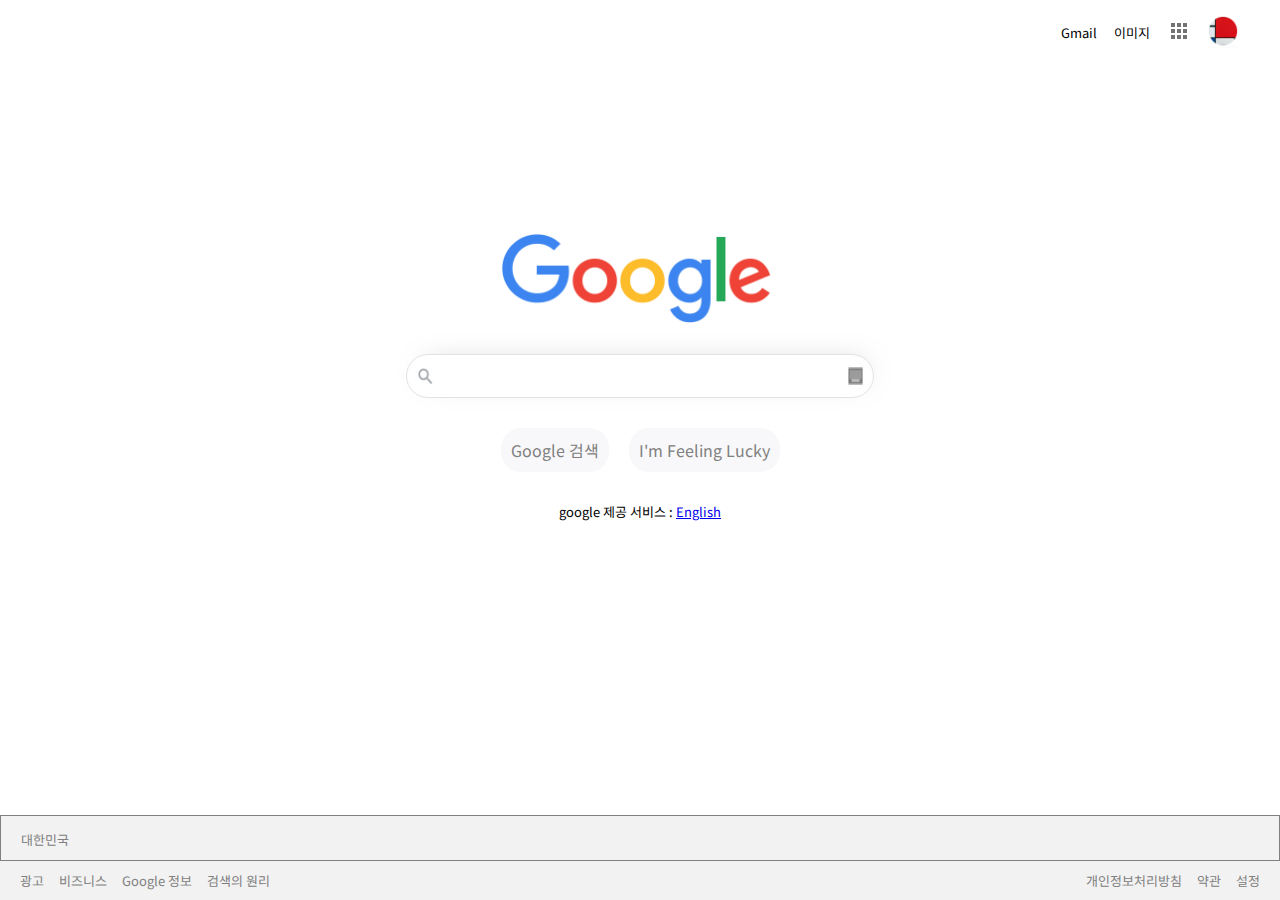
<file: web-basic/tranining/google/index.html>
<!DOCTYPE html>
<html lang="en">
  <head>
    <meta charset="UTF-8" />
    <meta name="viewport" content="width=device-width, initial-scale=1.0" />
    <link rel="stylesheet" href="./css/styles.css" />
    <title>Google</title>
  </head>
  <body>
    <header>
      <div class="gmail">
        <span class="gmail_text">Gmail</span>
      </div>
      <div class="image">
        <span class="image_text">이미지</span>
      </div>
      <div class="list">
        <img src="./images/list.png" alt="list" />
      </div>
      <div class="me">
        <img src="./images/me.png" alt="me" class="me_img" />
      </div>
    </header>

    <main>
      <div>
        <img src="./images/logo.png" alt="logo" class="logo_img" />
      </div>
      <form>
        <div class="form_box">
          <img src="./images/search.png" alt="search" class="search_img" />
          <input type="text" />
          <img
            src="./images/keyboard.png"
            alt="keyboard"
            class="keyboard_img"
          />
        </div>
      </form>
      <ul>
        <li>
          <a href="#">Google 검색</a>
        </li>
        <li>
          <a href="https://www.google.com/doodles">I'm Feeling Lucky</a>
        </li>
      </ul>
      <div class="service">
        <span class="service_text">google 제공 서비스 :</span>
        <a href="#">English</a>
      </div>
    </main>

    <footer>
      <div class="country">
        <span class="country_text">대한민국</span>
      </div>
      <nav>
        <ul class="nav_left">
          <li>
            <a href="#">광고</a>
          </li>
          <li>
            <a href="#">비즈니스</a>
          </li>
          <li>
            <a href="#">Google 정보</a>
          </li>
          <li>
            <a href="#">검색의 원리</a>
          </li>
        </ul>
        <ul class="nav_right">
          <li>
            <a href="#">개인정보처리방침</a>
          </li>
          <li>
            <a href="#">약관</a>
          </li>
          <li>
            <a href="#">설정</a>
          </li>
        </ul>
      </nav>
    </footer>
  </body>
</html>
</file>
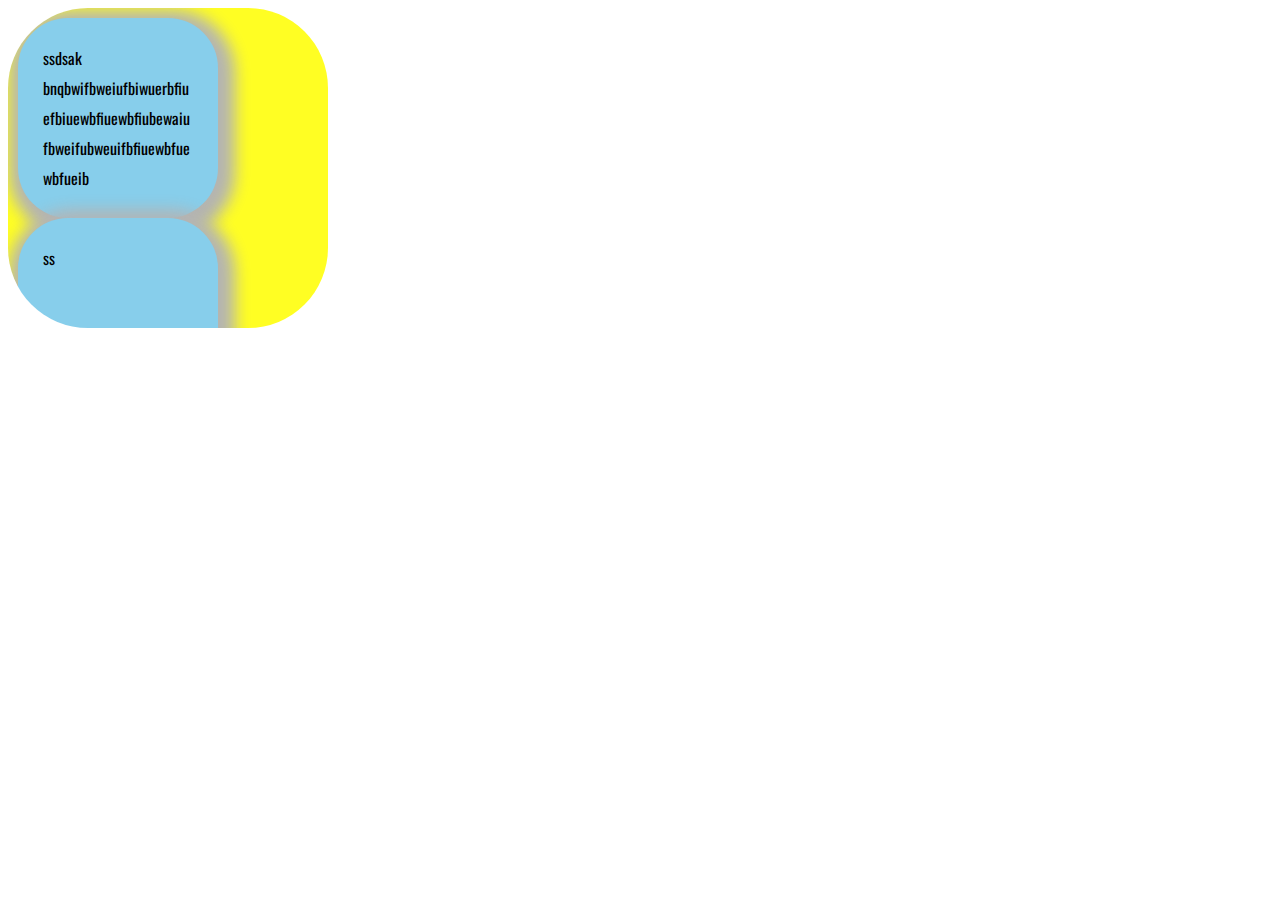
<file: web-basic/tranining/3_week/box.html>
<!DOCTYPE html>
<html lang="en">
  <head>
    <meta charset="UTF-8" />
    <meta name="viewport" content="width=device-width, initial-scale=1.0" />
    <title>Box</title>
    <style>
      @import url("https://fonts.googleapis.com/css2?family=Hachi+Maru+Pop&family=Oswald:wght@200;300;400&display=swap");

      html {
        font-size: 16px;
      }
      .box {
        background-color: #fffe23;
        width: 300px;
        height: 300px;
        padding: 10px;

        /* border-radius */
        border-radius: 25%;

        /* overflow */
        overflow: scroll;

        /* opacity 투명도 */
        /*opacity: 0.5;*/

        /* display: none 아예 없애기 */
        /*display: none;*/
      }

      .item {
        font-family: "Oswald", sans-serif;
        font-size: 1rem;
        background-color: skyblue;
        width: 200px;
        height: 200px;
        padding: 25px;
        box-sizing: border-box;

        border-radius: 25%;

        overflow: scroll;

        /* word-break */
        word-break: break-word;

        /* line-height */
        line-height: 30px;

        /* cursor */
        cursor: help;

        /* box-shadow */
        box-shadow: 4px 5px 15px 13px rgba(180, 180, 180, 0.98);
      }

      @media screen and (max-width: 700px) {
        .item {
          font-size: 1rem;
        }
      }
    </style>
  </head>
  <body>
    <div class="box">
      <div class="item">
        ssdsak
        bnqbwifbweiufbiwuerbfiuefbiuewbfiuewbfiubewaiufbweifubweuifbfiuewbfuewbfueib
      </div>
      <div class="item">ss</div>
      <div class="item">ss</div>
      <div class="item">ss</div>
      <div class="item">ss</div>
      <div class="item">ss</div>
      <div class="item">ss</div>
      <div class="item">ss</div>
      <div class="item">ss</div>
      <div class="item">ss</div>
      <div class="item">ss</div>
    </div>
  </body>
</html>
</file>
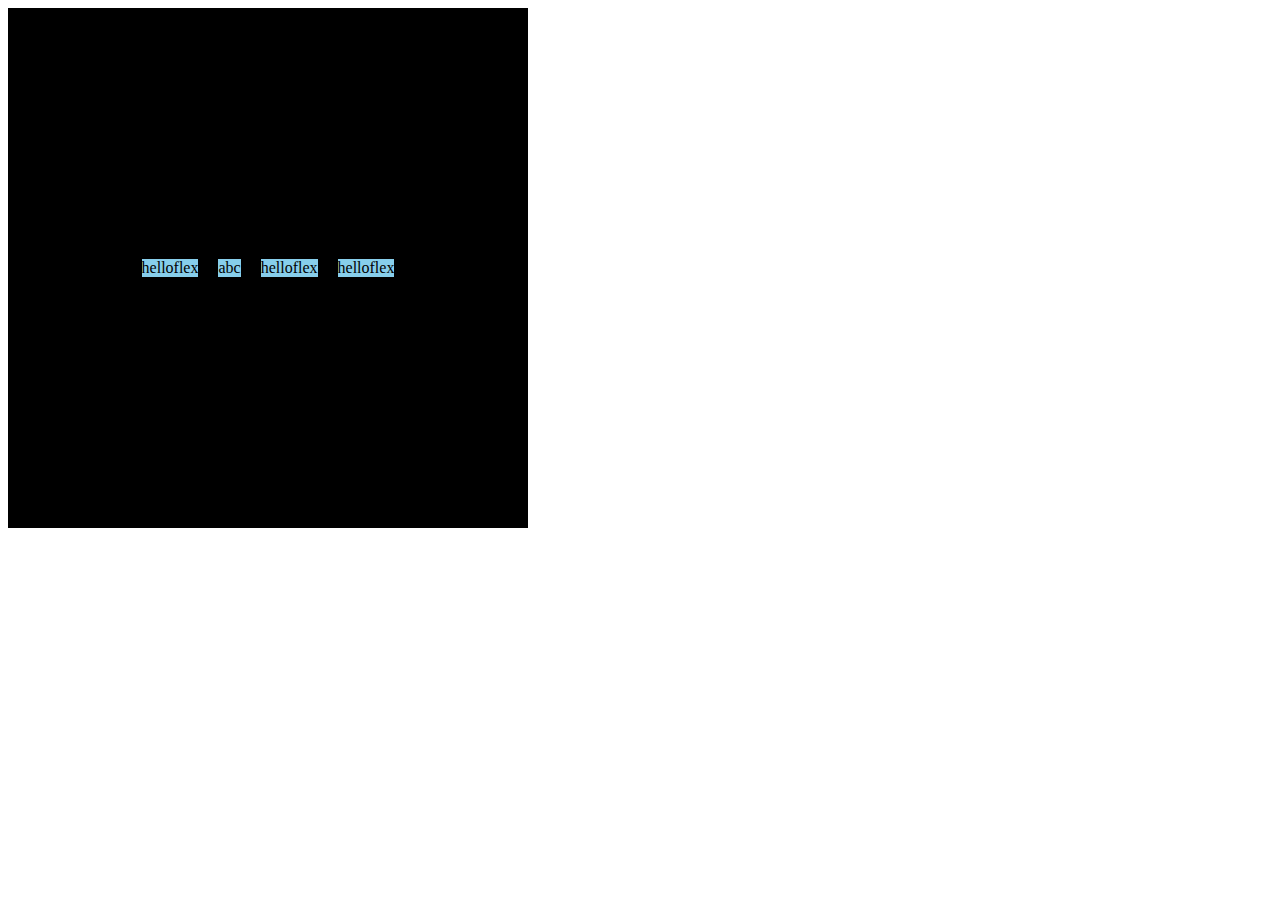
<file: web-basic/tranining/3_week/flex.html>
<!DOCTYPE html>
<html lang="en">
  <head>
    <meta charset="UTF-8" />
    <meta name="viewport" content="width=device-width, initial-scale=1.0" />
    <title>flex</title>
    <style>
      .container {
        background-color: black;
        width: 500px;
        height: 500px;
        padding: 10px;

        display: flex;
        flex-direction: row;
        flex-wrap: nowrap;

        justify-content: center;
        align-items: center;
      }

      .item {
        background-color: skyblue;
        margin: 10px;
      }
    </style>
  </head>
  <body>
    <div class="container">
      <div class="item">helloflex</div>
      <div class="item">abc</div>
      <div class="item">helloflex</div>
      <div class="item">helloflex</div>
      <!-- <div class="item">abc</div>
      <div class="item">helloflex</div>
      <div class="item">helloflex</div>
      <div class="item">abc</div>
      <div class="item">helloflex</div>
      <div class="item">helloflex</div>
      <div class="item">abc</div>
      <div class="item">helloflex</div>
      <div class="item">helloflex</div>
      <div class="item">abc</div>
      <div class="item">helloflex</div>
      <div class="item">helloflex</div>
      <div class="item">abc</div>
      <div class="item">helloflex</div> -->
    </div>
  </body>
</html>
</file>
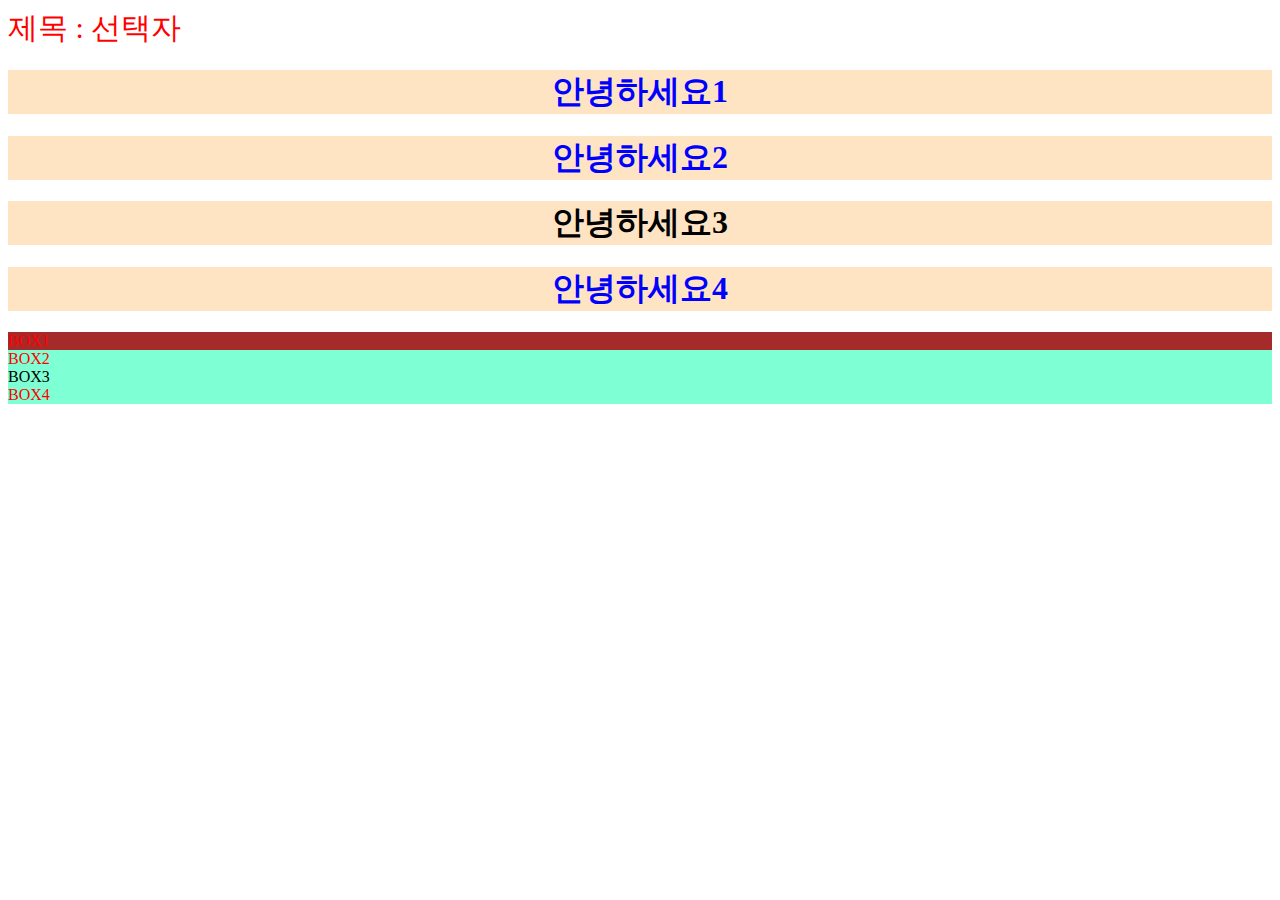
<file: web-basic/tranining/pre-lecture/1_선택자.html>
<!DOCTYPE html>
<html lang="en">
  <head>
    <meta charset="UTF-8" />
    <meta name="viewport" content="width=device-width, initial-scale=1.0" />
    <title>선택자</title>
    <style>
      h1 {
        color: blue;
        background-color: bisque;
        /* 박스 안의 요소들을 가운데로 정렬합니다. */
        text-align: center;
      }

      /*div {
        color: brown;
        background-color: aquamarine;
      }*/
      /* 우선순위 설명 */
      .box {
        color: red;
        background-color: aquamarine;
      }

      header {
        /* 기본 폰트 사이즈는 일반적으로 16px입니다. */
        font-size: 30px;
      }

      #title {
        color: red;
      }

      /* 클래스 이름을 이용하여 태그를 선택할 때 .을 사용한다. */
      .black {
        color: black;
      }

      .box1 {
        background-color: brown;
      }
    </style>
  </head>
  <body>
    <header id="title">제목 : 선택자</header>
    <h1>안녕하세요1</h1>
    <h1>안녕하세요2</h1>
    <h1 class="black">안녕하세요3</h1>
    <h1>안녕하세요4</h1>

    <div class="box box1">BOX1</div>
    <div class="box">BOX2</div>
    <div class="box black">BOX3</div>
    <div class="box">BOX4</div>
  </body>
</html>

<!-- CSS로 HTML 태그를 선택할 때 클래스랑 태그이름만 사용하자! -->
</file>
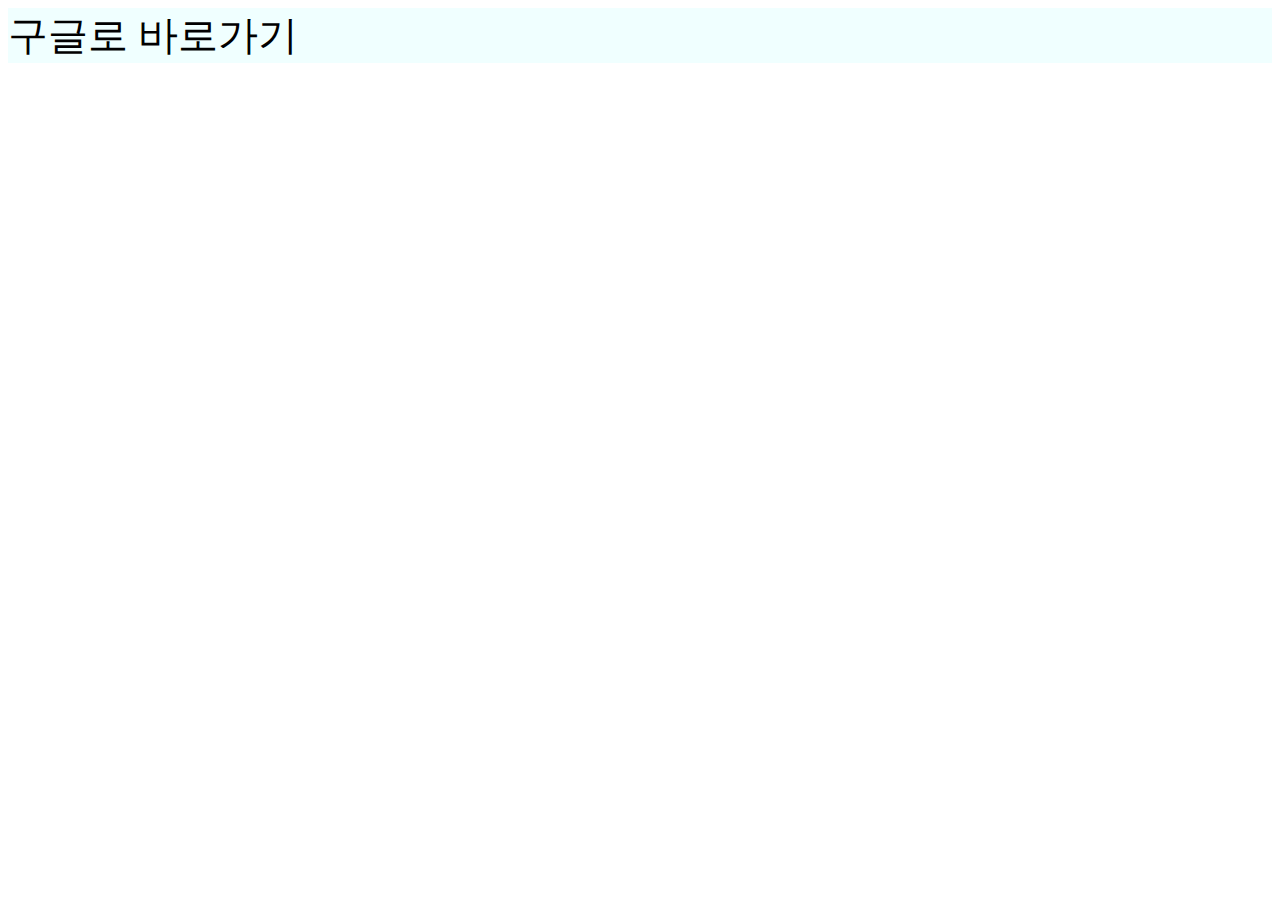
<file: web-basic/tranining/pre-lecture/2_가상선택자.html>
<!DOCTYPE html>
<html lang="en">
  <head>
    <meta charset="UTF-8" />
    <meta name="viewport" content="width=device-width, initial-scale=1.0" />
    <title>가상선택자</title>
    <style>
      .google_container {
        background-color: azure;
      }
      .google_container:hover {
        background-color: red;
      }
      .google {
        color: black;
        font-size: 40px;
        text-decoration: none;
      }
      .google:hover {
        color: white;
      }
      .google:active {
        /* 클릭했을 떄 링크 삭제 */
        font-size: 200px;
      }
    </style>
  </head>
  <body>
    <div class="google_container">
      <a href="https://google.com" class="google">구글로 바로가기</a>
    </div>
  </body>
</html>
</file>
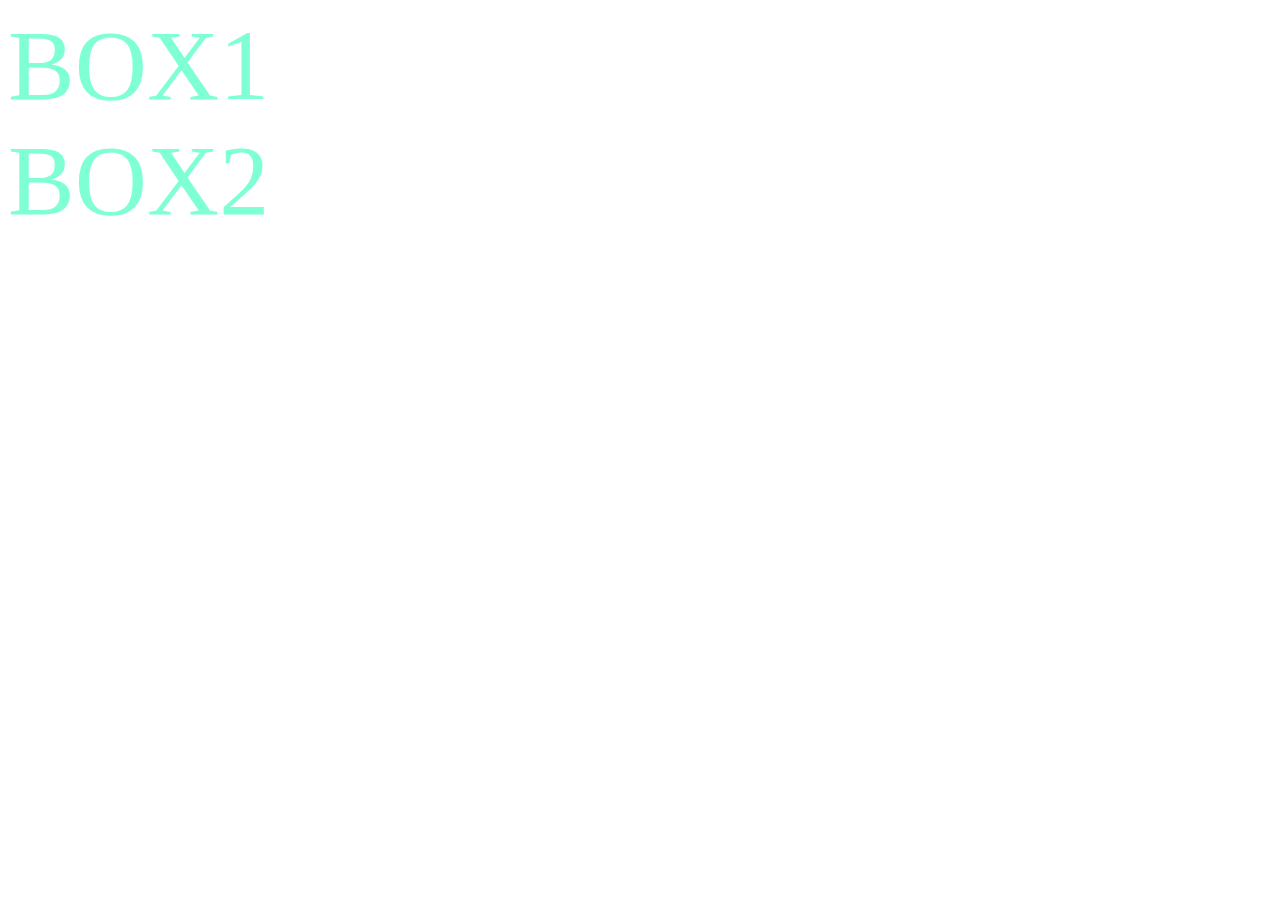
<file: web-basic/tranining/pre-lecture/3_폭포수.html>
<!DOCTYPE html>
<html lang="en">
  <head>
    <meta charset="UTF-8" />
    <meta name="viewport" content="width=device-width, initial-scale=1.0" />
    <title>폭포수</title>
    <style>
      .parents {
        font-size: 100px;
        color: red;
      }
      .children {
        color: aqua;
      }
      .childern_children {
        color: aquamarine;
      }
    </style>
  </head>
  <body>
    <div class="parents">
      <div class="children">
        <div class="childern_children">BOX1</div>
      </div>
      <div class="children">
        <div class="childern_children">BOX2</div>
      </div>
    </div>
  </body>
</html>
</file>
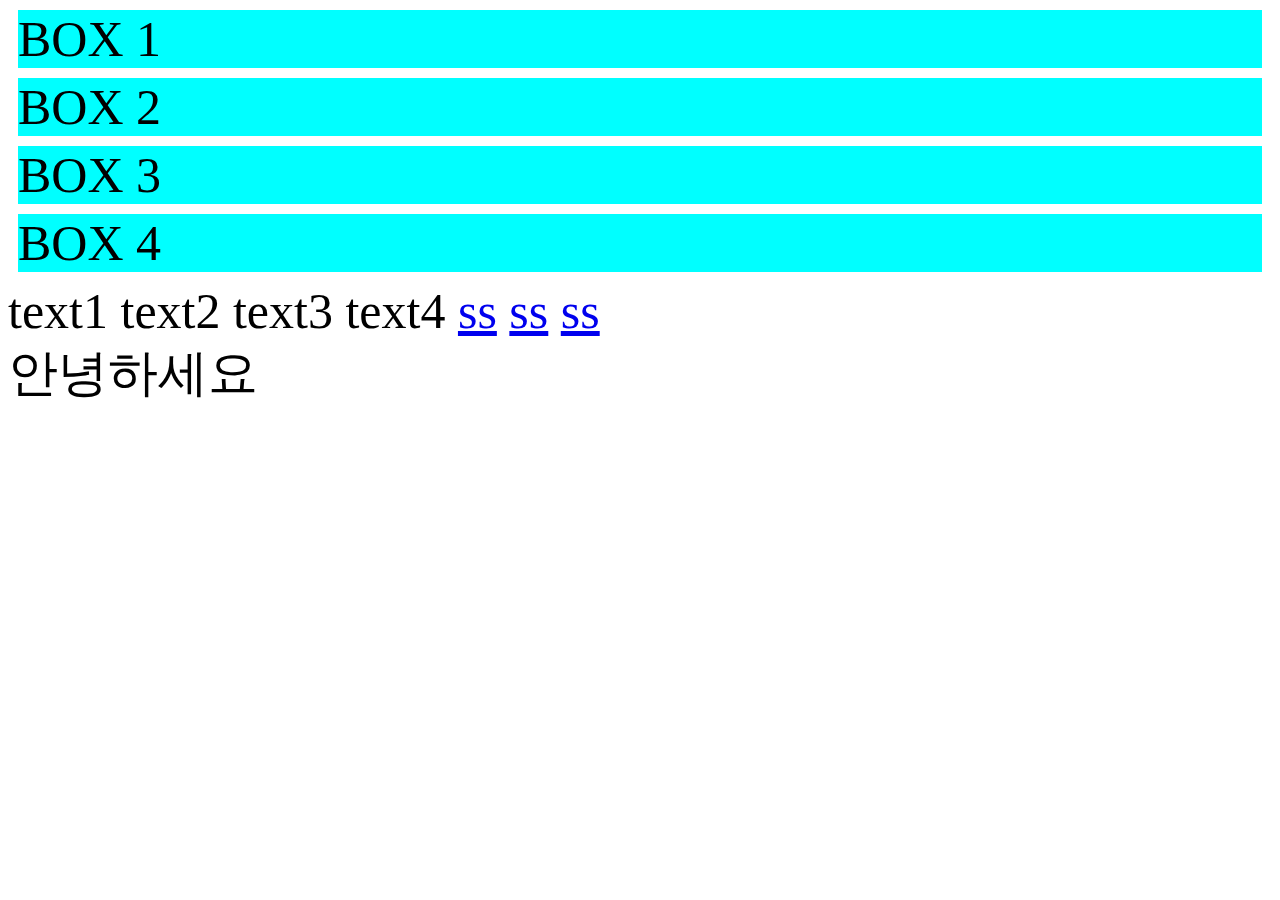
<file: web-basic/tranining/pre-lecture/4_블록과인라인.html>
<!DOCTYPE html>
<html lang="en">
  <head>
    <meta charset="UTF-8" />
    <meta name="viewport" content="width=device-width, initial-scale=1.0" />
    <title>블록과 인라인</title>
    <style>
      * {
        font-size: 50px;
      }
      .box {
        background-color: aqua;
        margin: 10px;
      }
      .text {
        /*display: block;*/
        /*display: inline-block;*/
        width: 1000px;
      }
    </style>
  </head>
  <body>
    <div class="box box1">BOX 1</div>
    <div class="box box2">BOX 2</div>
    <div class="box box3">BOX 3</div>
    <div class="box box4">BOX 4</div>

    <span class="text">text1</span>
    <span class="text">text2</span>
    <span class="text">text3</span>
    <span class="text">text4</span>
    <a href="#">ss</a>
    <a href="#">ss</a>
    <a href="#">ss</a>

    <div>
      <span>안녕하세요</span>
    </div>
  </body>
</html>
</file>
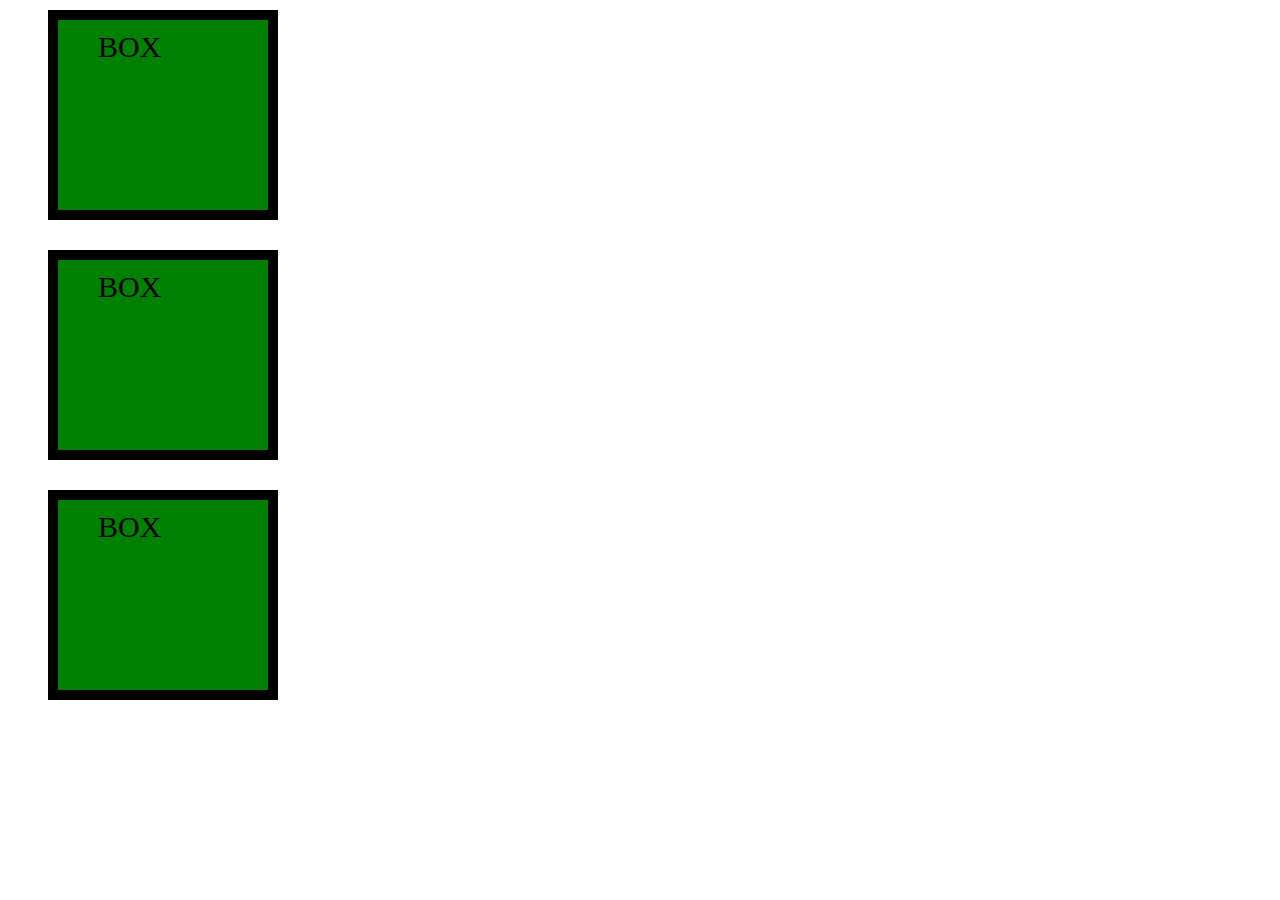
<file: web-basic/tranining/pre-lecture/5_박스모델.html>
<!DOCTYPE html>
<html lang="en">
  <head>
    <meta charset="UTF-8" />
    <meta name="viewport" content="width=device-width, initial-scale=1.0" />
    <title>박스모델</title>
    <style>
      * {
        font-size: 30px;
      }
      .box {
        /*box-sizing: border-box;*/
        /*display: inline-block;*/
        width: 150px;
        height: 150px;
        background-color: green;

        /* border: 크기 유형 색 */
        border: 10px solid black;

        /*margin-top: 10px;
        margin-bottom: 10px;
        margin-left: 20px;
        margin-right: 20px;*/

        /* margin: top right bottom left 
          margin: top-botton right-left
        */
        margin: 10px 20px 30px 40px;

        /* paddingL top right bottom right */
        padding: 10px 20px 30px 40px;
      }
    </style>
  </head>
  <body>
    <div class="box">BOX</div>
    <div class="box">BOX</div>
    <div class="box">BOX</div>
  </body>
</html>
</file>
<file: web-basic/tranining/google/css/styles.css>
/* 모든 스타일 여기서 다 작성한다. */
@import "font.css";
@import "main.css";
@import "footer.css";
@import "header.css";

body {
    margin: 0;
    padding: 0;
}
</file>
